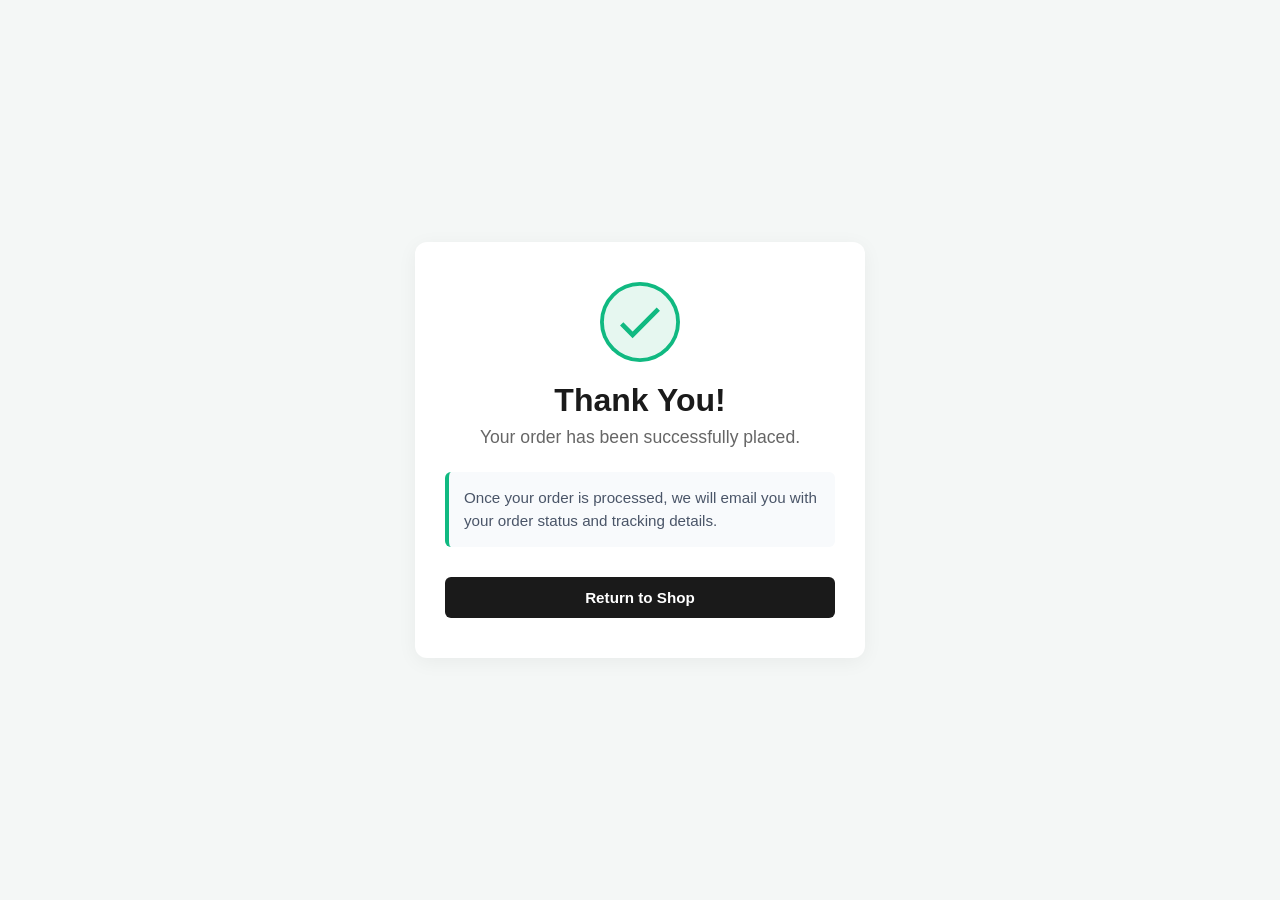
<file: thank-you.html>
<!DOCTYPE html>
<html lang="en">
<head>
    <meta charset="UTF-8">
    <meta name="viewport" content="width=device-width, initial-scale=1.0">
    <title>Thank You for Your Order</title>
    <link rel="stylesheet" href="style.css">
</head>
<body>
    <div class="thank-you-container">
        <div class="icon-container">
            <svg class="checkmark" xmlns="http://www.w3.org/2000/svg" viewBox="0 0 52 52">
                <circle class="checkmark-circle" cx="26" cy="26" r="25" fill="none"/>
                <path class="checkmark-check" fill="none" d="M14.1 27.2l7.1 7.2 16.7-16.8"/>
            </svg>
        </div>
        
        <h1>Thank You!</h1>
        <p class="subtitle">Your order has been successfully placed.</p>
        
        <div class="info-box">
            <p>Once your order is processed, we will email you with your order status and tracking details.</p>
        </div>

        <a href="/" class="btn-home">Return to Shop</a>
    </div>
</body>
</file>
<file: style.css>
/* Reset and Core Body Styles */
* {
    box-sizing: border-box;
    margin: 0;
    padding: 0;
    font-family: -apple-system, BlinkMacSystemFont, "Segoe UI", Roboto, Helvetica, Arial, sans-serif;
}

body {
    background-color: #f4f7f6;
    display: flex;
    justify-content: center;
    align-items: center;
    min-height: 100vh;
    padding: 20px;
}

/* Container Card */
.thank-you-container {
    background: #ffffff;
    padding: 40px 30px;
    border-radius: 12px;
    box-shadow: 0 4px 20px rgba(0, 0, 0, 0.05);
    text-align: center;
    max-width: 450px;
    width: 100%;
}

h1 {
    color: #1a1a1a;
    font-size: 2rem;
    margin-bottom: 8px;
}

.subtitle {
    color: #666666;
    font-size: 1.1rem;
    margin-bottom: 24px;
}

/* Info Box for Email Message */
.info-box {
    background-color: #f8fafc;
    border-left: 4px solid #10b981;
    padding: 15px;
    border-radius: 6px;
    text-align: left;
    margin-bottom: 30px;
}

.info-box p {
    color: #4a5568;
    font-size: 0.95rem;
    line-height: 1.5;
}

/* Return Button */
.btn-home {
    display: inline-block;
    background-color: #1a1a1a;
    color: #ffffff;
    text-decoration: none;
    padding: 12px 30px;
    border-radius: 6px;
    font-weight: 600;
    font-size: 0.95rem;
    transition: background-color 0.2s ease;
    width: 100%;
}

.btn-home:hover {
    background-color: #333333;
}

/* Animated Checkmark SVG Styles */
.icon-container {
    width: 80px;
    height: 80px;
    margin: 0 auto 20px;
}

.checkmark {
    width: 80px;
    height: 80px;
    border-radius: 50%;
    display: block;
    stroke-width: 3;
    stroke: #10b981;
    stroke-miterlimit: 10;
    box-shadow: inset 0 0 0 #10b981;
    animation: fill .4s ease-in-out .4s forwards, scale .3s ease-in-out .9s both;
}

.checkmark-circle {
    stroke-dasharray: 166;
    stroke-dashoffset: 166;
    stroke-width: 3;
    stroke-miterlimit: 10;
    stroke: #10b981;
    fill: none;
    animation: stroke 0.6s cubic-bezier(0.65, 0, 0.45, 1) forwards;
}

.checkmark-check {
    transform-origin: 50% 50%;
    stroke-dasharray: 48;
    stroke-dashoffset: 48;
    stroke-width: 3;
    animation: stroke 0.3s cubic-bezier(0.65, 0, 0.45, 1) 0.8s forwards;
}

@keyframes stroke {
    100% { stroke-dashoffset: 0; }
}
@keyframes scale {
    0%, 100% { transform: none; }
    50% { transform: scale3d(1.1, 1.1, 1); }
}
@keyframes fill {
    100% { box-shadow: inset 0 0 0 40px #e6f7f0; }
}
</file>
